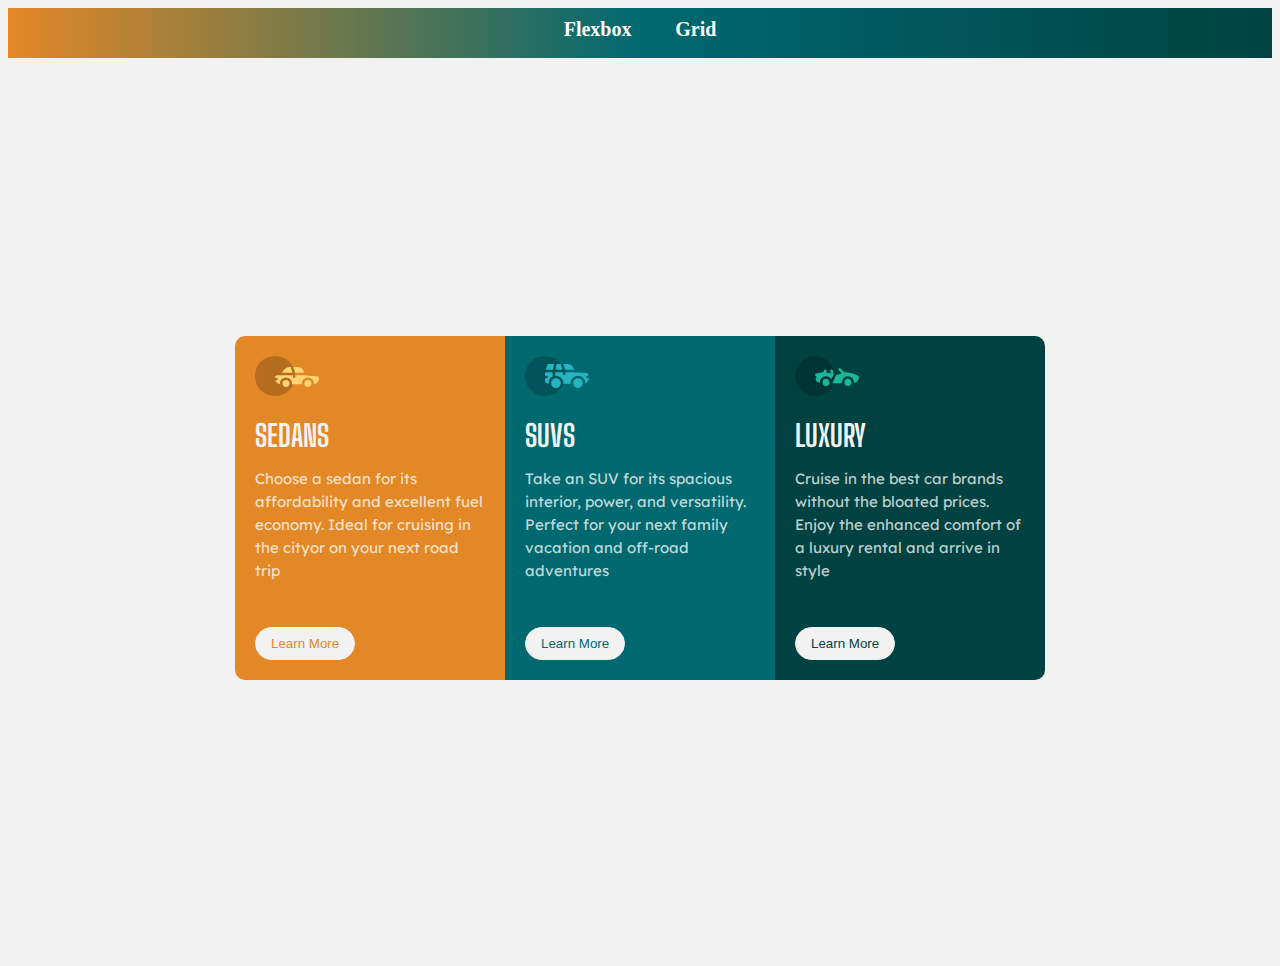
<file: index.html>
<!DOCTYPE html>
<html lang="en">

<head>
    <meta charset="UTF-8">
    <meta http-equiv="X-UA-Compatible" content="IE=edge">
    <meta name="viewport" content="width=device-width, initial-scale=1.0">
    <title>CSS Flexbox & Grid Task</title>
    <link rel="icon" type="image/png" href="images/favicon-32x32.png">
    <link rel="preconnect" href="https://fonts.googleapis.com">
    <link rel="preconnect" href="https://fonts.gstatic.com" crossorigin>
    <link href="https://fonts.googleapis.com/css2?family=Lexend+Deca&display=swap" rel="stylesheet">
    <link href="https://fonts.googleapis.com/css2?family=Big+Shoulders+Display:wght@700&display=swap" rel="stylesheet">
    <link rel="stylesheet" href="styles.css">
</head>

<body>
    <header class="fixedheader">
        <div class="navcontainer">
            <!--Navigation Begins-->
            <nav>
				<a href="index.html">Flexbox</a>
				<a href="grid.html">Grid</a>
			</nav>
            <!--Navigation Engs-->
        </div>
    </header>
    <main id="flexboxcontainer">

        <div class="flexboxcolumn flexboxcolumn1">
            <img src="images/icon-sedans.svg" alt="SEDANICON">
            <h1>
                SEDANS
            </h1>
            <p>
                Choose a sedan for its affordability and excellent fuel economy. Ideal for cruising in the cityor on
                your next road trip
            </p>
            <button class="btn sedanbtn">Learn More</button>
        </div>
        <div class="flexboxcolumn flexboxcolumn2">
            <img src="images/icon-suvs.svg" alt="SUVICON">
            <h1>
                SUVS
            </h1>
            <p>
                Take an SUV for its spacious interior, power, and versatility. Perfect for your next family vacation and
                off-road adventures
            </p>
            <button class="btn suvbtn">Learn More</button>
        </div>
        <div class="flexboxcolumn flexboxcolumn3">
            <img src="images/icon-luxury.svg" alt="LUXURYCARICON">
            <h1>
                LUXURY
            </h1>
            <p>
                Cruise in the best car brands without the bloated prices. Enjoy the enhanced comfort of a luxury rental
                and arrive in style
            </p>
            <button class="btn luxurybtn">Learn More</button>
        </div>

    </main>
</body>

</html>
</file>
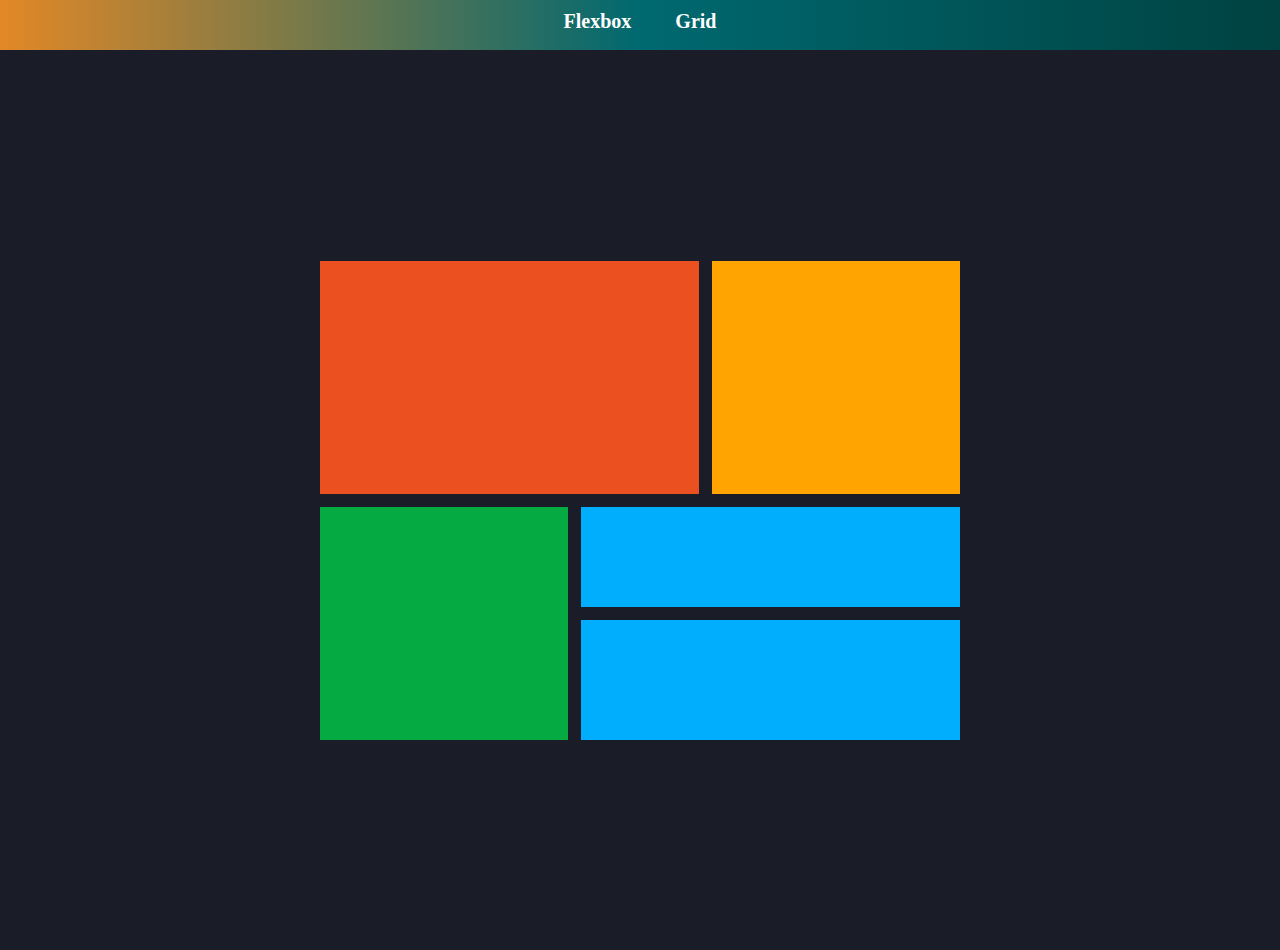
<file: grid.html>
<!DOCTYPE html>
<html lang="en">
  <head>
    <meta charset="UTF-8" />
    <meta http-equiv="X-UA-Compatible" content="IE=edge" />
    <meta name="viewport" content="width=device-width, initial-scale=1.0" />
    <title>Document</title>
    <link rel="stylesheet" href="grid.css" />
  </head>
  <body>
    <header class="fixedheader">
      <div class="navcontainer">
        <!--Navigation Begins-->
        <nav>
          <a href="index.html">Flexbox</a>
          <a href="grid.html">Grid</a>
        </nav>
        <!--Navigation Engs-->
      </div>
    </header>
    <main>
      <section>
        <div class="item-1"></div>
        <div class="item-2"></div>
        <div class="item-3"></div>
        <div class="item-4"></div>
        <div class="item-5"></div>
      </section>
    </main>
  </body>
</html>
</file>
<file: styles.css>
@import url('https://fonts.googleapis.com/css2?family=Lexend+Deca&display=swap');
@import url('https://fonts.googleapis.com/css2?family=Big+Shoulders+Display:wght@700&display=swap');

* {
    box-sizing: border-box;
}

body {
    font-size: 15px;
    background-color: hsl(0, 0%, 95%);
    line-height: 23px;
}


#flexboxcontainer {
    width: 100%;
    min-width: 375px;
    max-width: 1440px;
    margin: auto;
    display: flex;
    align-items: center;
    justify-content: center;
    min-height: 100vh;
    padding: 0;
    overflow: hidden;
}

.flexboxcolumn {
    padding: 20px;
    max-width: 270px;
}

.flexboxcolumn h1 {
    color: hsl(0, 0%, 95%);
    font-family: 'Big Shoulders Display', cursive, sans-serif;
}

.flexboxcolumn p {
    color: hsla(0, 0%, 100%, 0.75);
    font-family: 'Lexend Deca', sans-serif;
}

.btn {
    padding: 8px 15px;
    border-radius: 20px;
    background-color: hsl(0, 0%, 95%);
    cursor: pointer;
    border: 1px solid hsl(0, 0%, 95%);
    margin-top: 30px;
}

.btn:hover {
    background-color: none;
    color: hsl(0, 0%, 95%);
}

.flexboxcolumn1 {
    
    background-color: hsl(31, 77%, 52%);
    border-bottom-left-radius: 10px;
    border-top-left-radius: 10px;

}

.sedanbtn {
    color: hsl(31, 77%, 52%);
}

.sedanbtn:hover {
    color: hsl(0, 0%, 95%);
    background-color: hsl(31, 77%, 52%)
}
.sedanbtn:active {
    color: hsl(0, 0%, 95%);
    background-color: hsl(31, 77%, 52%)
}
.flexboxcolumn2 {
    
    background-color: hsl(184, 100%, 22%);

}

.suvbtn {
    color: hsl(184, 100%, 22%);
}

.suvbtn:hover {
    color: hsl(0, 0%, 95%);
    background-color: hsl(184, 100%, 22%);
}
.suvbtn:active {
    color: hsl(0, 0%, 95%);
    background-color: hsl(184, 100%, 22%);
}

.flexboxcolumn3 {
   
    background-color: hsl(179, 100%, 13%);
    border-bottom-right-radius: 10px;
    border-top-right-radius: 10px;

}

.luxurybtn {
    color: hsl(179, 100%, 13%);
}

.luxurybtn:hover {
    color: hsl(0, 0%, 95%);
    background-color: hsl(179, 100%, 13%);
}
.luxurybtn:active {
    color: hsl(0, 0%, 95%);
    background-color: hsl(179, 100%, 13%);
}
@media only screen and (max-width: 500px) {
    #flexboxcontainer {
     font-size: 10px;
     width: 50%;
     line-height: 12px;
     transform: scale(0.9);
    }
    .flexboxcolumn {
        padding: 15px;
    }
    .btn {
        padding: 7px 10px;
        border-radius: 20px;
        background-color: hsl(0, 0%, 95%);
        cursor: pointer;
        border: 1px solid hsl(0, 0%, 95%);
        margin-top: 30px;
        font-size: 9px;
    }
  }

  /* Navigation */
  .navcontainer{
    width: 100%;
    margin: 0 auto; /* Center the DIV horizontally */
}
.fixedheader {
    width: 100%; 
    background-color: rgb(42, 39, 46);
    background-image: linear-gradient(to right, hsl(31, 77%, 52%), hsl(184, 100%, 22%), hsl(179, 100%, 13%));
    color: #fff;
    text-align: center;
    height: 50px;
    margin: 0;
    padding: 0;
}
nav a{
    -moz-transition: background-color .2s ease-in-out;
    -webkit-transition: background-color .2s ease-in-out;
    -ms-transition: background-color .2s ease-in-out;
    transition: background-color .2s ease-in-out;
    color: #fff;
    text-decoration: none;
    padding: 10px 20px;
    display: inline-block;
    font-weight: bolder;
    border-radius: 15px;
    font-size: 20px;
}
nav a:hover{
    
    border-bottom: 3px solid white;
}
</file>
<file: grid.css>
/* Navigation */
.navcontainer {
  width: 100%;
  margin: 0 auto; /* Center the DIV horizontally */
}
.fixedheader {
  width: 100%;
  background-color: rgb(42, 39, 46);
  background-image: linear-gradient(
    to right,
    hsl(31, 77%, 52%),
    hsl(184, 100%, 22%),
    hsl(179, 100%, 13%)
  );
  color: #fff;
  text-align: center;
  height: 50px;
  margin: 0;
  padding: 0;
}
nav a {
  -moz-transition: background-color 0.2s ease-in-out;
  -webkit-transition: background-color 0.2s ease-in-out;
  -ms-transition: background-color 0.2s ease-in-out;
  transition: background-color 0.2s ease-in-out;
  color: #fff;
  text-decoration: none;
  padding: 10px 20px;
  display: inline-block;
  font-weight: bolder;
  border-radius: 15px;
  font-size: 20px;
}
nav a:hover {
  border-bottom: 3px solid white;
}

* {
  padding: 0;
  margin: 0;
}

main {
  background-color: #1a1c28;
  display: flex;
  place-items: center;
  min-height: 100vh;
}
section{
    display: grid;
    grid-template-columns: 1fr 1fr 1fr 1fr 1fr;
    grid-template-rows: 1fr 1fr 1fr 1fr;
    gap: 13px;
    margin: auto;
    width: 50%;
}
section > div {
  padding: 50px;
}
.item-1 {
  background-color: #eb5020;
  grid-column: 1/4;
  grid-row: 1/3;
}
.item-2 {
  background-color: #ffa401;
  grid-column: 4/6;
  grid-row: 1/3;
}
.item-3 {
  background-color: #05aa42;
  grid-column: 1/3;
  grid-row: 3/5;
}
.item-4 {
  background-color: #01aefd;
  grid-column: 3/6;
  margin-bottom: 10px;
}
.item-5 {
  background-color: #01aefd;
  grid-column: 3/6;
  margin-top: -10px;
}
</file>
